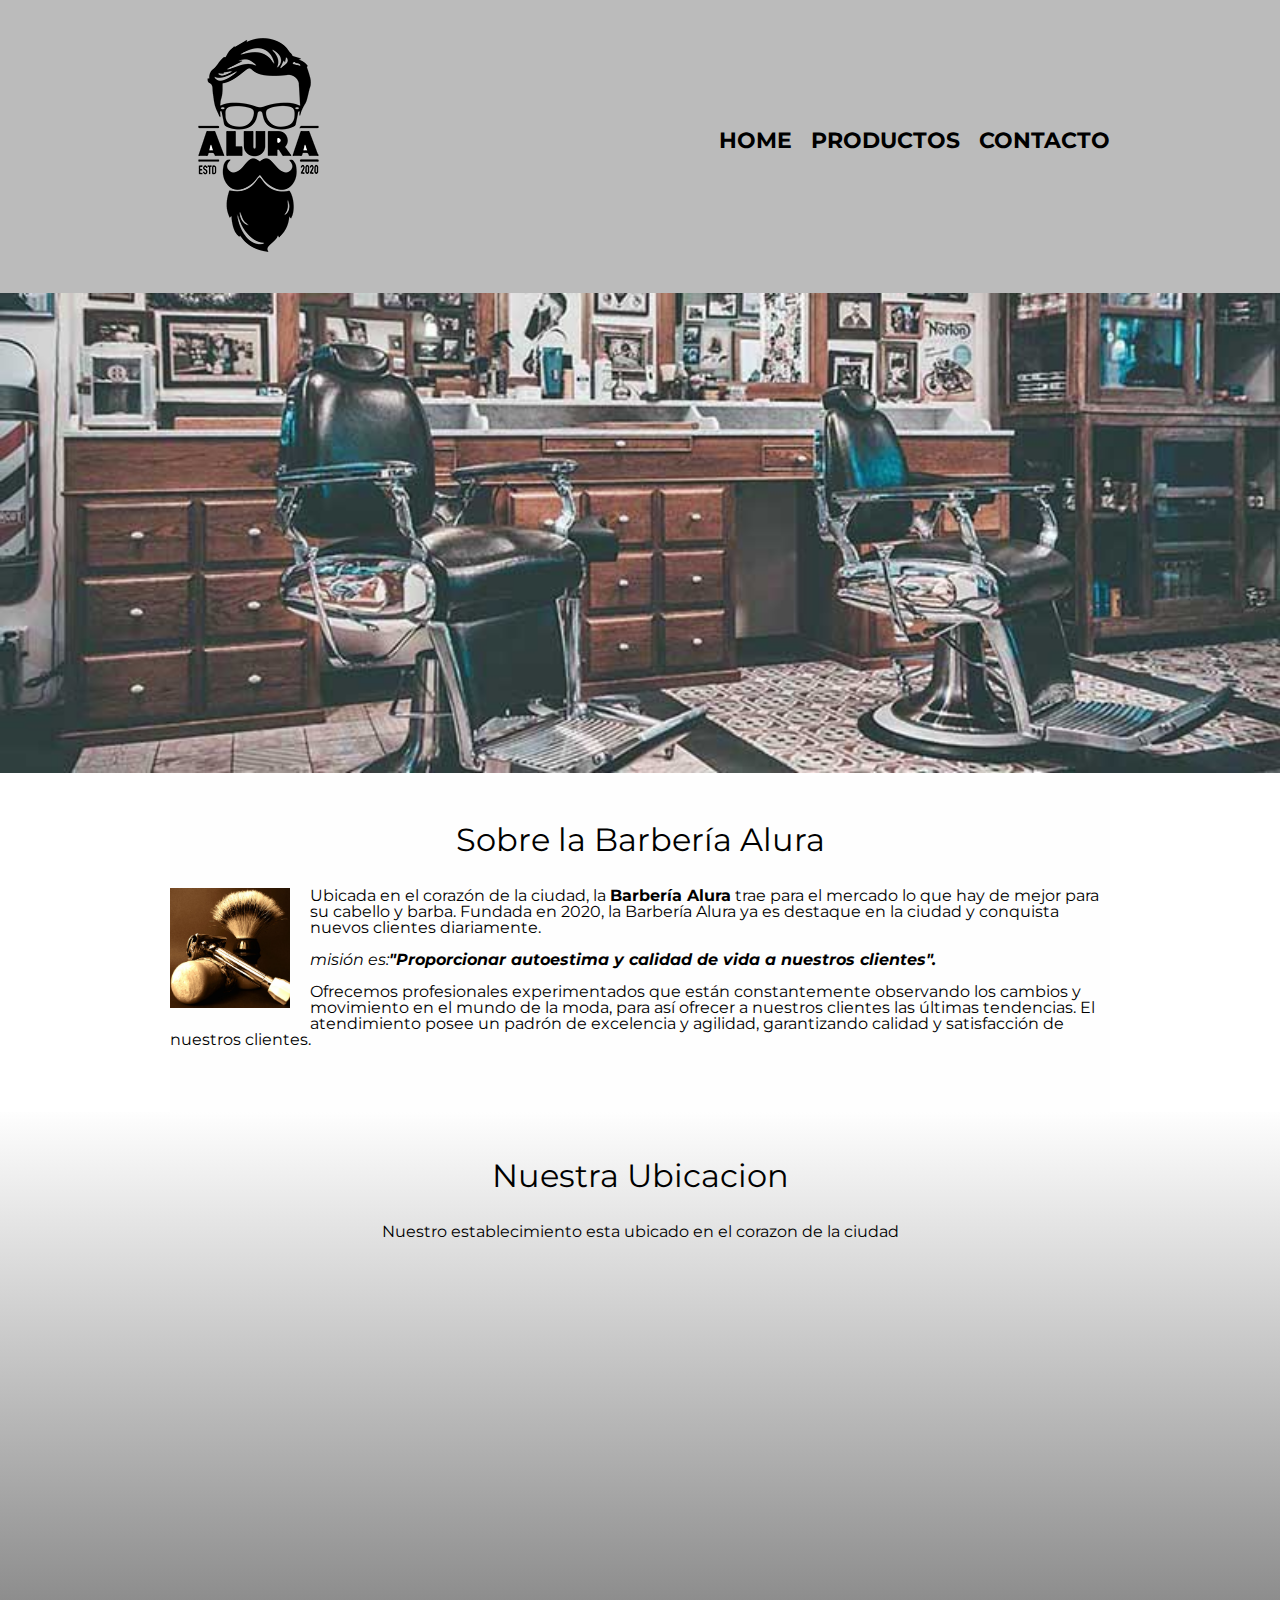
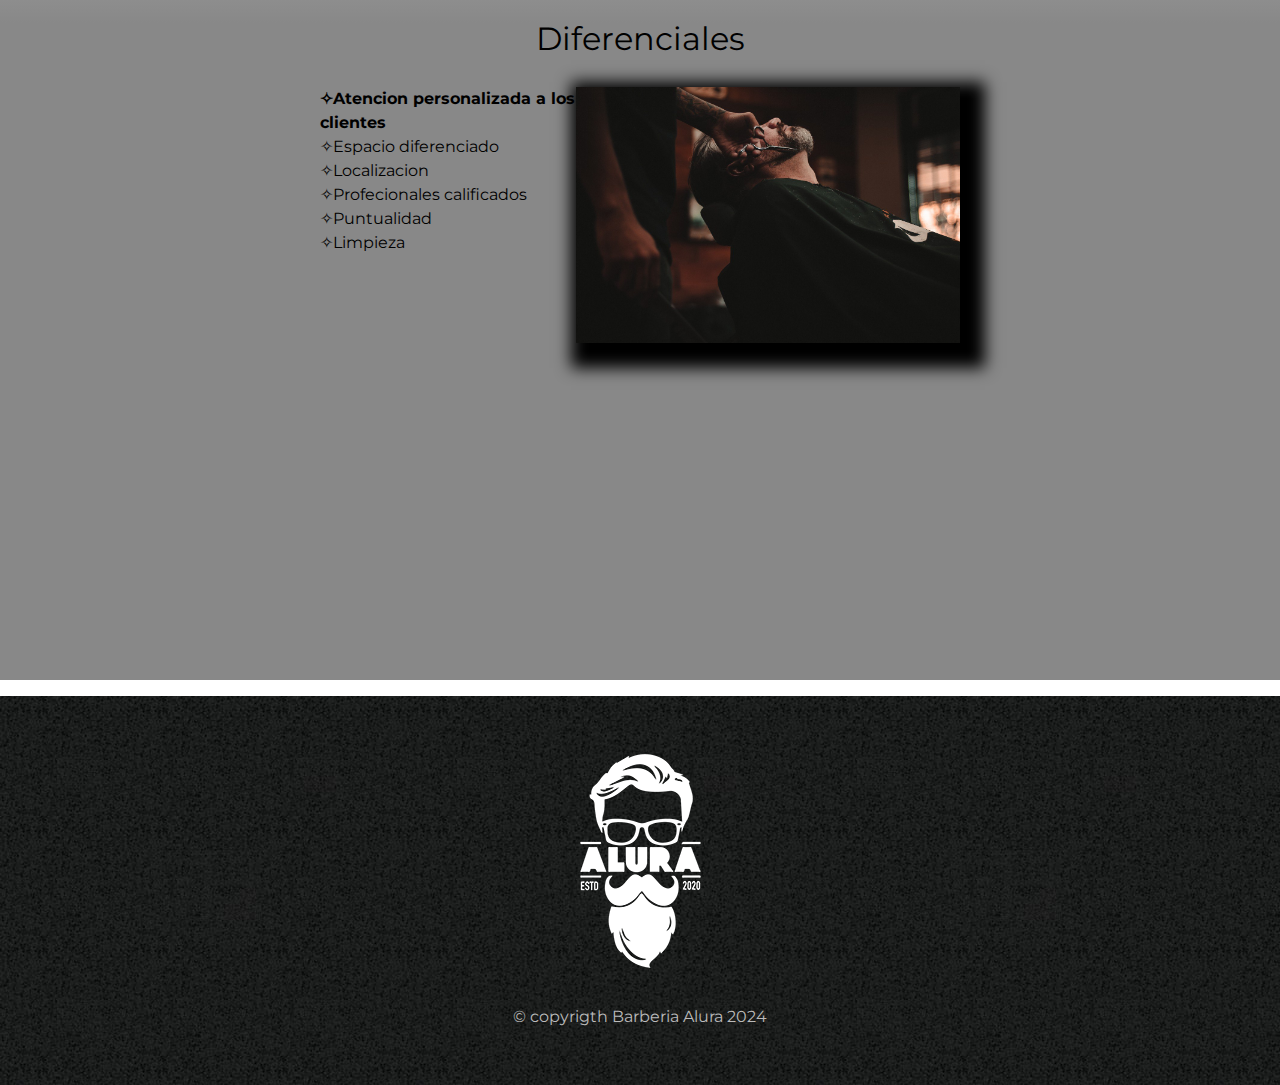
<file: index.html>
<!DOCTYPE html>

<html lang="es">

<head>
    <meta charset="UTF-8">
    <meta name="viewport" content="width=device-width">
    <title>Barberia Alura</title>

    <link rel="stylesheet" href="reset.css">
    <link rel="stylesheet" href="style.css">
    <link rel="preconnect" href="https://fonts.googleapis.com">
    <link rel="preconnect" href="https://fonts.gstatic.com" crossorigin>
    <link href="https://fonts.googleapis.com/css2?family=Montserrat:ital,wght@0,100..900;1,100..900&display=swap" rel="stylesheet">
</head>


<body>
      <header>
            <div class="caja">
                <h1><img src="IMAGENES/logo.png"></h1>
                <nav>
                    <ul>
                    <li><a href= "index.html">Home</a></li>
                    <li><a href="productos.html">Productos</a></li>
                    <li><a href="contacto.html">Contacto</a></li>
                    </ul>
                </nav>
            </div>  
        </header>

     <img class="baner" src="IMAGENES/banner.jpg">
    
     <main>
    
        <section class="principal">
        
        <h2 class="tituloPrincipal">Sobre la Barbería Alura</h2>

        <img src="IMAGENES/barbercuchilla.jpg"  class="utencilios"  alt="utencilios de un barbero">

        <p>Ubicada en el corazón de la ciudad, la <strong>Barbería Alura</strong>  trae para el mercado lo que hay de mejor para su cabello y barba. Fundada en 2020, la Barbería Alura ya es destaque en la ciudad y conquista nuevos clientes diariamente.</p>

        <p id="mision"><em>misión es:<strong>"Proporcionar autoestima y calidad de vida a nuestros clientes".</strong></em></p>

        <p>Ofrecemos profesionales experimentados que están constantemente observando los cambios y movimiento en el mundo de la moda, para así ofrecer a nuestros clientes las últimas tendencias. El atendimiento posee un padrón de excelencia y agilidad, garantizando calidad y satisfacción de nuestros clientes. </p>
    </section>
    <section class="mapa">
        <h3 class="tituloPrincipal">Nuestra Ubicacion</h3>
        <p>Nuestro establecimiento esta ubicado en el corazon de la ciudad</p>
        <div class="mapaContenido">
            <iframe src="https://www.google.com/maps/embed?pb=!1m18!1m12!1m3!1d3656.4499776306816!2d-46.634906825372774!3d-23.588189862577114!2m3!1f0!2f0!3f0!3m2!1i1024!2i768!4f13.1!3m3!1m2!1s0x94ce5a2b2ed7f3a1%3A0xab35da2f5ca62674!2sCaelum%20-%20Education%20and%20Innovation!5e0!3m2!1ses!2sco!4v1708683461755!5m2!1ses!2sco" width="100%" height="300" style="border:0;" allowfullscreen="" loading="lazy" referrerpolicy="no-referrer-when-downgrade"></iframe>
        </div>
        
    </section>
    <section class="diferenciales">
        <h3 class="tituloPrincipal">Diferenciales</h3>
       <div class="contenidoDiferenciales">
            <ul class="listaDiferenciales">
                <li class="items">Atencion personalizada a los clientes</li>
                <li class="items">Espacio diferenciado</li>
                <li class="items">Localizacion</li>
                <li class="items">Profecionales calificados</li>
                <li class="items">Puntualidad</li>
                <li class="items">Limpieza</li>
            </ul><img src="IMAGENES/diferenciales.jpg" class="imagenDiferenciales">
        </div>
        <div class="video">
            <iframe width="100%" height="315" src="https://www.youtube.com/embed/wcVVXUV0YUY?si=OWPS_vWGzsVEnJcZ" title="YouTube video player" frameborder="0" allow="accelerometer; autoplay; clipboard-write; encrypted-media; gyroscope; picture-in-picture; web-share" allowfullscreen></iframe>
            </div>
    </section>
   
</main>
    <footer>
        <img src="IMAGENES/logo-blanco.png" > 
        <p class="copy"> &copy copyrigth Barberia Alura 2024</p>
   </footer>
    
</body>

</html>
</file>
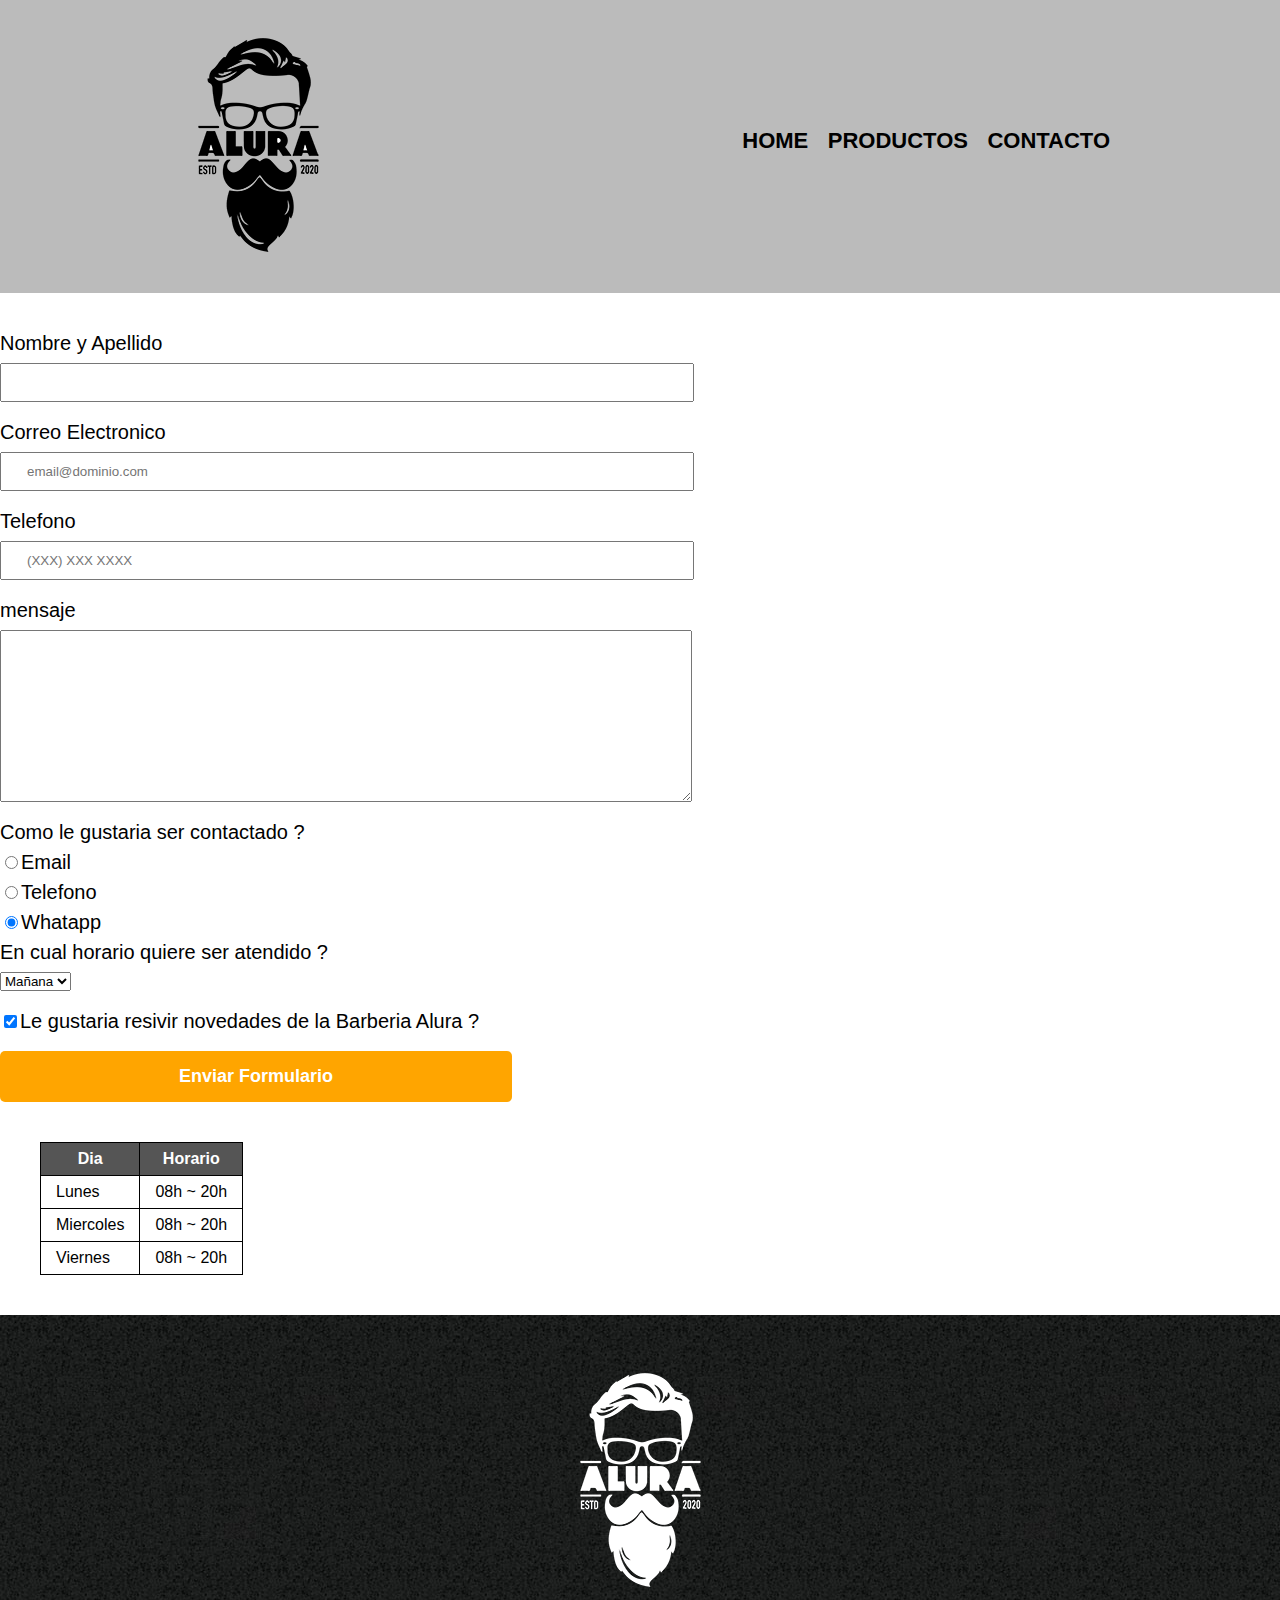
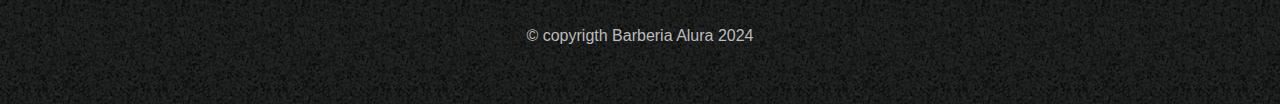
<file: contacto.html>
<!DOCTYPE html>
<html lang="en">
<head>
    <meta charset="UTF-8">
    <title>Contacto-Barberia Alura</title>
    <link rel="stylesheet" href= "reset.css">
    <link rel="stylesheet" href="style.css">
</head>
<body>
    <header>
       <div class="caja">
            <h1><img src="IMAGENES/logo.png" alt="Logo de la barberia Alura"></h1>
            <nav>
                <ul>
                <li><a href= "index.html">Home</a></li>
                <li><a href="productos.html">Productos</a></li>
                <li><a href="contacto.html">Contacto</a></li>
                </ul>
            </nav>
       </div>  
    </header>
    <main>
        <form>
            <label for="NombreApellido">Nombre y Apellido</label>
            <input type="text" id="NombreApellido" class="inputpadron" required>
            
            <label for="Correo">Correo Electronico</label>
            <input type="email" id="Correo" class="inputpadron" required placeholder="email@dominio.com">
            
            <label for="telefono">Telefono</label>
            <input type="tel" id="telefono" class="inputpadron"required placeholder="(XXX) XXX XXXX">
                      
            <label for="mensaje">mensaje</label>
            <textarea id="mensaje" cols="70" rows="10"class="inputpadron" required></textarea>
            
            <fieldset>
                <legend>Como le gustaria ser contactado ?</legend>
            
                <label for="radioEmail"><input type="radio" name="contacto" value="Email" id="radioEmail">Email</label>
                

                <label for="radiotelefono"><input type="radio" name="contacto" value="telefono" id="radiotelefono">Telefono</label>
                

                <label for="radiowhatapp"><input type="radio" name="contacto" value="whatapp" id="radiowhatapp" checked>Whatapp</label>
                
            </fieldset>
            <fieldset>
                <legend>En cual horario quiere ser atendido ?</legend>
                <select>
                    <option>Mañana</option>
                    <option>Tarde</option>
                    <option>Noche</option>
                </select>

            </fieldset>

            <label class="checkbox"><input type="checkbox" checked>Le gustaria resivir novedades de la Barberia Alura ?</label>

            <input type="submit" value="Enviar Formulario" class="enviar">

        </form>
        <table>
            <thead>
                <tr>
                    <th>Dia</th>
                    <th>Horario</th>
                </tr>
            </thead>
            <tbody>
                <tr>
                    <td>Lunes</td>
                    <td>08h ~ 20h</td>
                </tr>
                <tr>
                    <td>Miercoles</td>
                    <td>08h ~ 20h</td>
                </tr>
                <tr>
                    <td>Viernes</td>
                    <td>08h ~ 20h</td>
                </tr>
            </tbody>
            
        </table>
    </main>
    <footer>
        <img src="IMAGENES/logo-blanco.png"alt="Logo de la barberia Alura" > 
        <p class="copy"> &copy copyrigth Barberia Alura 2024</p>
   </footer>
</body>
</html>
</file>
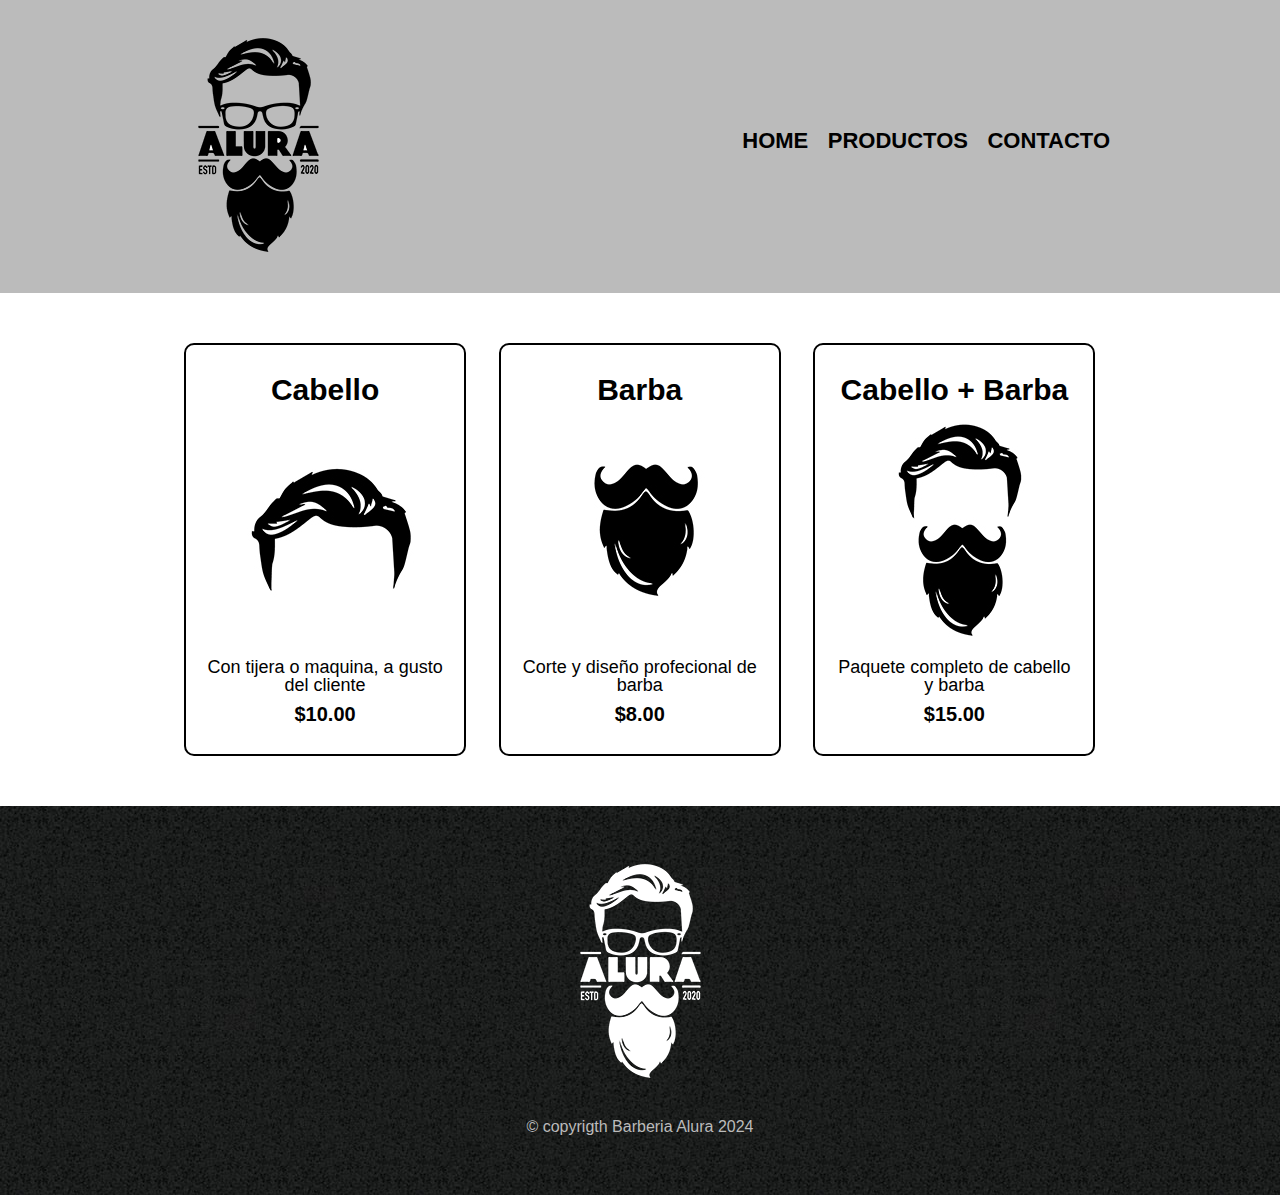
<file: productos.html>
<!DOCTYPE html>
<html lang="en">
<head>
    <meta charset="UTF-8">
    <title>Productos-Barberia Alura</title>
    <link rel="stylesheet" href= "reset.css">
    <link rel="stylesheet" href="style.css">
</head>
<body>
    <header>
       <div class="caja">
            <h1><img src="IMAGENES/logo.png"></h1>
            <nav>
                <ul>
                <li><a href= "index.html">Home</a></li>
                <li><a href="productos.html">Productos</a></li>
                <li><a href="contacto.html">Contacto</a></li>
                </ul>
            </nav>
       </div>  
    </header>
    <main>
        <ul class="productos">
            <li>
                <h2>Cabello</h2>
                <img src="IMAGENES/cabello.jpg">
                <p class="productodescripcion">Con tijera o maquina, a gusto del cliente</p>
                <p class="productoprecio">$10.00</p>
            </li>
            <li>
                <h2>Barba</h2>
                <img src="IMAGENES/barba.jpg">
                <p class="productodescripcion">Corte y diseño profecional de barba</p>
                <p class="productoprecio">$8.00</p>
            </li>
            <li>
                <h2>Cabello + Barba</h2>
                <img src="IMAGENES/cabello+barba.jpg">
                <p class="productodescripcion">Paquete completo de cabello y barba</p>
                <p class="productoprecio">$15.00</p>
            </li>
        </ul>
    </main>
    <footer>
        <img src="IMAGENES/logo-blanco.png" > 
        <p class="copy"> &copy copyrigth Barberia Alura 2024</p>
   </footer>
</body>
</html>
</file>
<file: style.css>
body{
    font-family: "Montserrat", sans-serif;
    font-optical-sizing: auto;
    font-weight: <weight>;
    font-style: normal;
}

header{
    background-color: #bbbbbb;
    padding: 20px 0;
}
.caja{
    width: 940px;
    position: relative;
    margin: 0 auto;
}
nav{
    position: absolute;
    top: 110px;
    right: 0px;
}
nav li{
    display: inline;
    margin: 0 0 0 15px;
}
nav a {
    text-transform: uppercase;
    color: black;
    font-weight: bold;
    font-size: 22px ;
    text-decoration: none;
}
nav a:hover{
    color: #c78c19;    /*hver es para captura evento del mause*/
    text-decoration: underline;    /*subrayado */
}
.productos{
    width: 940px;
    margin: 0 auto;
    padding: 50px;
}
.productos li{
    display: inline-block;
    text-align: center;
    width: 30%;
    vertical-align: top;
    margin: 0 1.5%;
    padding: 30px 20px;
    box-sizing: border-box;   /*se crea la caja  */
    border: 2px solid black;
    /*en cambio de estas 3
    border-color: black;   color de borde
    border-width: 2px;      ancho de borde
    border-style: solid;    estilo de la linea*/  

    border-radius: 10px;
    /* border-radius: 10px 25px 40px 50px;
    definiendo cada radio para cada uno o en general con la anterior
    border-top-left-radius: 10px;
    border-top-right-radius: 25px;
    border-bottom-left-radius: 40px;
    border-bottom-right-radius: 10mm;
    */
}
.productos li:hover{
    border-color: #c78c19;
}
.productos li:active{
    border-color: green;
}
.productos h2{
    font-size: 30px;
    font-weight: bold;   
}
.productos li:hover h2 {
    font-size: 33px;
}

.productodescripcion{
    font-size: 18px;
}
.productoprecio{
    font-size: 20px;
    font-weight: bold;
    margin-top: 10px;
}
footer{
    text-align: center;
    background: url(IMAGENES/bg.jpg);
    padding: 40px;
}
.copy{
    color: #bbbbbb;
    font-size: 16px;
    margin: 20px;
}

form{
    margin: 40px 0 ;
}
form label , form legend {
    display: block;
    font-size: 20px;
    margin: 0 0 10px;
}
.inputpadron{
    display: block;
    margin: 0 0 20px ;
    padding: 10px 25px;
    width: 50%;
}
.checkbox{
    margin: 20px 0 ;
}
.enviar{
    width: 40%;
    padding: 15px 0 ;
    font-size: 18px;
    font-weight: bold;
    color: white;
    background: orange;
    border: none;
    border-radius: 5px ;
    transition: 1s all;
    cursor: pointer; ;
}

.enviar:hover{
    background: darkorange ;
    transform: scale(1.2) ;
}
table{
    margin: 40px 40px;
}
thead{
    background: #555555;
    color: white;
    font-weight: bold;
}
td,th{
    border: 1px solid black;
    padding: 8px 15px ;
}

/* aca comienza el css de la pagina princial*/
.principal{
    padding: 3em 0 ;
    background: #fefefe;
    width: 940px;
    margin: 0 auto;
}
.baner{
    width: 100% ;
}

/*main > p{ background: blue;}   /*afecta color de hijos directos en el main
img + p{background: yellow;}  /*afecta color de primer parrafo despues de la imagen
img ~ p{background: violet;} /*afecta todos los parrafos despues de la imagen
.principal p:not(#mision) { background: green;  }afecta todo el parrafo menos al renglon con la clase mission*/

.tituloPrincipal{
    text-align: center;
    font-size: 2em;
    margin: 0 0 1em;
    clear: left;
    /*color: rgba(0, 0, 0, 0.3);   altera color la ultima celda es opacidad*/
}
   /* .tituloPrincipal::first-letter{
        font-weight: bold;      "modificar primera letra con estilos"
    }
    .tituloPrincipal:before{ 
        content: "[" ;          "adicionar caracteres antes"
    }
    .tituloPrincipal::after{
        content: "]" ;          "adicionar caracteres despues"
    }
    p::first-line{
        font-style: italic;     "modificar primera linea con estilos"
    }*/

.principal p{
    margin: 0 0 1em
}
.principal strong{
    font-weight: bold;
}
.principal em{
    font-style: italic;
}
.utencilios{
    width: 120px ;
    float: left;
    margin: 0 20px 20px 0;
}
.mapa{
    padding: 3em;
    background: linear-gradient(/*90deg, se coloca grados de inclinacion*/#fefefe,#888888);
    /*background: radial-gradient(#fefefe 70%,#888888);*/
}
.mapa p{
    margin: 0 0 2em;
    text-align: center;
}
.mapaContenido{
    width: 940px;
    margin: 0 auto;
}
.diferenciales{
    width: 3em 0;
    background: #888888;
}
.contenidoDiferenciales{
    width: 640px;
    margin: 0 auto ;
}
.listaDiferenciales{
    width: 40%;
    display: inline-block;
    vertical-align: top;
}
.items{
    line-height: 1.5;
}
.items::before{
    content:"✧";
}
.items:first-child{
    font-weight: bold;
}
.imagenDiferenciales{
    width: 60% ;
    transition: 400ms;
    box-shadow: 10px 10px 15px 15px black;
    /*1y2 son cordenada plano cartesiano,3 opacidad,4 expancion ,5 color " 
    con inset queda la sombra interna y -text-shadow: es la mismo para textos*/
}
.imagenDiferenciales:hover{
    opacity: 0.8;
}
.video{
    width: 560px;
    margin: 1em  auto;
}
@media screen and (max-width:480px){
    h1{
        text-align: center;
    }
    nav{
        position: static;
    }
    .caja, .principal, .mapaContenido , .contenidoDiferenciales, .video {
        width: auto ;
    }
    .listaDiferenciales , .imagenDiferenciales{
        width: 100%;
    }
}
</file>
